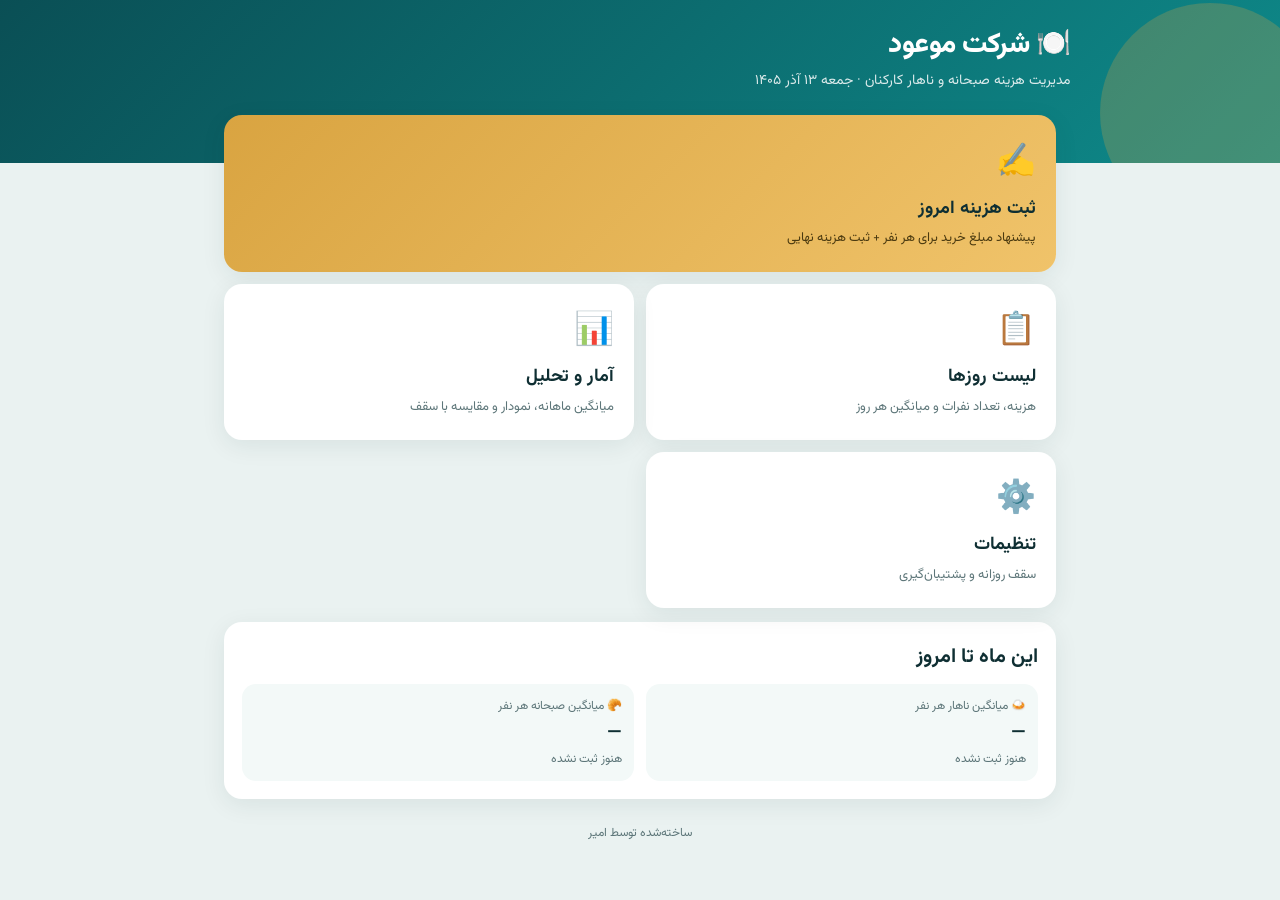
<file: index.html>
<!DOCTYPE html>
<html lang="fa" dir="rtl">
<head>
<meta charset="utf-8">
<meta name="viewport" content="width=device-width, initial-scale=1">
<title>موعود | مدیریت هزینه غذا</title>
<link rel="preconnect" href="https://fonts.googleapis.com">
<link href="https://fonts.googleapis.com/css2?family=Vazirmatn:wght@400;500;700;800&display=swap" rel="stylesheet">
<style>
:root{--ink:#0f2f33;--bg:#eaf2f1;--card:#fff;--tq:#0e8a8a;--tq2:#0a6a6e;--gold:#d9a441;--ok:#1f8a5b;--bad:#c4473a;--mut:#5d7679;--line:#d5e3e1}
*{box-sizing:border-box;margin:0}
body{font-family:Vazirmatn,Tahoma,sans-serif;background:var(--bg);color:var(--ink);min-height:100vh;line-height:1.7}
.top{background:linear-gradient(135deg,#0a4f55,#0e8a8a);color:#fff;padding:22px 18px 70px;position:relative;overflow:hidden}
.top:after{content:"";position:absolute;inset:auto -40px -60px auto;width:220px;height:220px;border-radius:50%;background:rgba(217,164,65,.25)}
.top h1{font-size:28px;font-weight:800;letter-spacing:-.5px}
.top p{opacity:.85;font-size:14px}
.wrap{max-width:860px;margin:-48px auto 30px;padding:0 14px;position:relative}
.card{background:var(--card);border-radius:18px;padding:18px;box-shadow:0 6px 24px rgba(15,47,51,.08);margin-bottom:14px}
.grid{display:grid;grid-template-columns:1fr 1fr;gap:12px}
@media(max-width:560px){.grid.g2m{grid-template-columns:1fr}}
.big{border:0;font:inherit;text-align:right;cursor:pointer;background:var(--card);border-radius:18px;padding:20px;box-shadow:0 6px 24px rgba(15,47,51,.08);transition:transform .2s,box-shadow .2s;color:var(--ink)}
.big:hover{transform:translateY(-3px);box-shadow:0 12px 28px rgba(14,138,138,.22)}
.big .e{font-size:32px}.big b{display:block;font-size:18px;margin-top:4px}.big span{color:var(--mut);font-size:13px}
.big.main{background:linear-gradient(135deg,var(--gold),#f0c36a);grid-column:1/-1}
.big.main span{color:#4b3a10}
button.b{font:inherit;border:0;border-radius:12px;padding:10px 18px;cursor:pointer;background:var(--tq);color:#fff;font-weight:700;transition:.2s}
button.b:hover{background:var(--tq2)}button.b.g{background:#e3eeed;color:var(--ink)}button.b.r{background:#f7dedb;color:var(--bad)}
button.b.sm{padding:4px 10px;font-size:12px}
h2{font-size:20px;margin-bottom:10px}h3{font-size:15px;margin:14px 0 8px}
label{display:block;font-size:13px;color:var(--mut);margin:10px 0 4px}
input,select{font:inherit;width:100%;padding:11px 12px;border:1.5px solid var(--line);border-radius:12px;background:#fafdfc;color:var(--ink)}
input:focus,select:focus,button:focus-visible{outline:3px solid rgba(14,138,138,.35);border-color:var(--tq)}
.row{display:flex;gap:8px}.row>*{flex:1}
.seg{display:flex;background:#e3eeed;border-radius:14px;padding:4px;gap:4px}
.seg button{flex:1;border:0;font:inherit;padding:9px;border-radius:11px;background:transparent;cursor:pointer;color:var(--mut);font-weight:700;transition:.2s}
.seg button.on{background:#fff;color:var(--tq2);box-shadow:0 2px 8px rgba(0,0,0,.1)}
.hint{font-size:12px;color:var(--mut)}
.sug{background:linear-gradient(135deg,#0a4f55,#0e8a8a);color:#fff;border-radius:16px;padding:16px;margin-top:12px;animation:pop .35s}
.sug .n{font-size:30px;font-weight:800;color:#ffd88a}
@keyframes pop{from{transform:scale(.96);opacity:0}to{transform:none;opacity:1}}
.stat{background:#f3f9f8;border-radius:14px;padding:12px}.stat small{color:var(--mut);display:block;font-size:12px}.stat b{font-size:19px}
.ok{color:var(--ok)}.bad{color:var(--bad)}
.badge{display:inline-block;padding:1px 9px;border-radius:20px;font-size:12px;font-weight:700}
.badge.ok{background:#dcf3e8}.badge.bad{background:#f9e1de}
table{width:100%;border-collapse:collapse;font-size:14px}
th{font-size:12px;color:var(--mut);font-weight:500;text-align:right;padding:6px}
td{padding:10px 6px;border-top:1px solid var(--line)}
.scroll{overflow-x:auto}
.chart{display:flex;align-items:flex-end;gap:4px;height:170px;position:relative;padding-top:6px;border-bottom:1px solid var(--line)}
.chart .c{flex:1;border-radius:6px 6px 0 0;min-width:8px;position:relative;transition:height .6s}
.chart .c.ok{background:var(--tq)}.chart .c.bad{background:var(--bad)}
.chart .c i{position:absolute;bottom:-20px;left:50%;transform:translateX(-50%);font-size:10px;font-style:normal;color:var(--mut)}
.cap{position:absolute;right:0;left:0;border-top:2px dashed var(--gold)}
.bar{height:10px;background:#e3eeed;border-radius:8px;overflow:hidden}.bar i{display:block;height:100%;border-radius:8px;transition:width .6s}
.toast{position:fixed;bottom:22px;left:50%;transform:translateX(-50%);background:var(--ink);color:#fff;padding:12px 22px;border-radius:14px;z-index:9;animation:pop .3s}
.foot{text-align:center;color:var(--mut);font-size:12px;padding:10px 0 24px}
.back{margin-bottom:12px}
@media(prefers-reduced-motion:reduce){*{animation:none!important;transition:none!important}}
</style>
</head>
<body>
<div class="top"><div style="max-width:860px;margin:auto"><h1>🍽️ شرکت موعود</h1><p>مدیریت هزینه صبحانه و ناهار کارکنان · <span id="today"></span></p></div></div>
<div class="wrap"><div id="app"></div><div class="foot">ساخته‌شده توسط امیر</div></div>
<script>
const $=s=>document.querySelector(s),FA='۰۱۲۳۴۵۶۷۸۹';
const fa=n=>String(n).replace(/\d/g,d=>FA[d]);
const num=s=>+String(s).replace(/[۰-۹]/g,d=>FA.indexOf(d)).replace(/[٠-٩]/g,d=>d.charCodeAt(0)-1632).replace(/[^\d.]/g,'')||0;
const money=n=>fa(Math.round(n).toLocaleString('en-US')).replace(/,/g,'٬');
const MON=['فروردین','اردیبهشت','خرداد','تیر','مرداد','شهریور','مهر','آبان','آذر','دی','بهمن','اسفند'];
const DAY=['شنبه','یکشنبه','دوشنبه','سه‌شنبه','چهارشنبه','پنجشنبه','جمعه'];
const T={lunch:'ناهار',breakfast:'صبحانه'},IC={lunch:'🍛',breakfast:'🥐'},MAXWD={lunch:4,breakfast:5};
const PF=new Intl.DateTimeFormat('en-US-u-ca-persian',{year:'numeric',month:'numeric',day:'numeric',timeZone:'UTC'});
const dt=k=>new Date(k+'T12:00:00Z'),iso=d=>d.toISOString().slice(0,10),DMS=864e5;
function jal(d){const p={};PF.formatToParts(d).forEach(x=>p[x.type]=x.value);return{y:+p.year,m:+p.month,d:+p.day}}
const wd=d=>(d.getUTCDay()+1)%7;
function j2g(y,m,d){let t=Date.UTC(y+621,2,21,12)+((m<=6?(m-1)*31:186+(m-7)*30)+d-1)*DMS;
 for(let i=0;i<12;i++){const c=jal(new Date(t)),a=y*1e4+m*100+d,b=c.y*1e4+c.m*100+c.d;if(a==b)return new Date(t);t+=(a>b?1:-1)*DMS}return null}
const fmt=k=>{const d=dt(k),j=jal(d);return DAY[wd(d)]+' '+fa(j.d)+' '+MON[j.m-1]+' '+fa(j.y)};
const now=new Date(),todayK=iso(new Date(Date.UTC(now.getFullYear(),now.getMonth(),now.getDate(),12)));
$('#today').textContent=fmt(todayK);
const wkStart=k=>iso(new Date(dt(k).getTime()-wd(dt(k))*DMS));

let DB={cap:{lunch:280000,breakfast:100000},e:{}};
try{const s=localStorage.getItem('movood_v1');if(s)DB=Object.assign(DB,JSON.parse(s))}catch(e){}
const save=()=>{try{localStorage.setItem('movood_v1',JSON.stringify(DB))}catch(e){toast('ذخیره‌سازی مرورگر در دسترس نیست')}};
function toast(m){const t=document.createElement('div');t.className='toast';t.textContent=m;document.body.appendChild(t);setTimeout(()=>t.remove(),2600)}

const ents=(ty,f)=>Object.keys(DB.e).sort().filter(k=>DB.e[k][ty]&&(!f||f(k,jal(dt(k))))).map(k=>({k,...DB.e[k][ty]}));
function agg(l,cap){const S=l.reduce((a,x)=>a+x.t,0),P=l.reduce((a,x)=>a+x.n,0),avg=P?S/P:0;
 const av=l.map(x=>x.t/x.n);return{S,P,avg,days:l.length,diff:P*cap-S,max:l.length?l.reduce((a,x)=>x.t/x.n>a.t/a.n?x:a):null,min:l.length?l.reduce((a,x)=>x.t/x.n<a.t/a.n?x:a):null,pn:l.length?P/l.length:0}}
const cls=(v,c)=>v<=c?'ok':'bad';

let S={y:jal(dt(todayK)).y,m:jal(dt(todayK)).m,d:jal(dt(todayK)).d,type:'lunch',tab:'lunch',sm:jal(dt(todayK)).m,sy:jal(dt(todayK)).y};
function go(v,x){S.view=v;if(x)Object.assign(S,x);render();scrollTo({top:0,behavior:'smooth'})}
const back='<button class="b g back" onclick="go(\'home\')">← بازگشت</button>';
function render(){const v=S.view||'home';$('#app').innerHTML=({home,entry,list,stats,settings})[v]()||'';if(v=='entry')upd()}

function home(){
 const mo=(ty)=>agg(ents(ty,(k,j)=>j.y==S.sy&&j.m==jal(dt(todayK)).m),DB.cap[ty]);
 const L=mo('lunch'),B=mo('breakfast');
 return `<div class="grid">
 <button class="big main" onclick="go('entry')"><div class="e">✍️</div><b>ثبت هزینه امروز</b><span>پیشنهاد مبلغ خرید برای هر نفر + ثبت هزینه نهایی</span></button>
 <button class="big" onclick="go('list')"><div class="e">📋</div><b>لیست روزها</b><span>هزینه، تعداد نفرات و میانگین هر روز</span></button>
 <button class="big" onclick="go('stats')"><div class="e">📊</div><b>آمار و تحلیل</b><span>میانگین ماهانه، نمودار و مقایسه با سقف</span></button>
 <button class="big" onclick="go('settings')"><div class="e">⚙️</div><b>تنظیمات</b><span>سقف روزانه و پشتیبان‌گیری</span></button>
 </div>
 <div class="card" style="margin-top:14px"><h2>این ماه تا امروز</h2><div class="grid">
 ${[['lunch',L],['breakfast',B]].map(([t,a])=>`<div class="stat"><small>${IC[t]} میانگین ${T[t]} هر نفر</small>${a.days?`<b class="${cls(a.avg,DB.cap[t])}">${money(a.avg)} تومان</b><small>سقف: ${money(DB.cap[t])}</small>`:'<b>—</b><small>هنوز ثبت نشده</small>'}</div>`).join('')}
 </div></div>`}

function dayCount(){return 31}
function entry(){
 const ys=[];for(let y=S.y-2;y<=S.y+2;y++)ys.push(y);
 const o=(a,sel,f)=>a.map(x=>`<option value="${x}" ${x==sel?'selected':''}>${f?f(x):fa(x)}</option>`).join('');
 return back+`<div class="card"><h2>ثبت هزینه</h2>
 <label>۱. تاریخ</label>
 <div class="row"><select onchange="S.d=+this.value;upd()">${o([...Array(31).keys()].map(i=>i+1),S.d)}</select>
 <select onchange="S.m=+this.value;upd()">${o([...Array(12).keys()].map(i=>i+1),S.m,x=>MON[x-1])}</select>
 <select onchange="S.y=+this.value;upd()">${o(ys,S.y)}</select></div>
 <div id="dn" class="hint" style="margin-top:6px"></div>
 <label>۲. وعده غذایی</label>
 <div class="seg" id="seg"><button data-t="lunch" onclick="S.type='lunch';upd()">🍛 ناهار</button><button data-t="breakfast" onclick="S.type='breakfast';upd()">🥐 صبحانه</button></div>
 <label>۳. تعداد نفراتی که امروز غذایشان خریداری می‌شود</label>
 <input id="n" inputmode="numeric" placeholder="مثلاً ۷" value="${S.n||''}" oninput="S.n=num(this.value);upd(1)">
 <div id="sug"></div>
 <label>۴. هزینه کل واقعی (تومان) — بعد از خرید وارد کنید</label>
 <input id="t" inputmode="numeric" placeholder="مثلاً ۲٬۰۰۰٬۰۰۰" value="${S.t||''}" oninput="S.t=num(this.value);upd(1)">
 <div id="tw" class="hint"></div>
 <div style="margin-top:14px"><button class="b" onclick="saveEntry()">ذخیره هزینه</button></div>
 <div id="res"></div></div>`}
function curKey(){const g=j2g(S.y,S.m,S.d);return g&&jal(g).d==S.d&&jal(g).m==S.m?iso(g):null}
function upd(soft){
 const k=curKey(),ty=S.type;
 document.querySelectorAll('#seg button').forEach(b=>b.classList.toggle('on',b.dataset.t==ty));
 if(!k){$('#dn').innerHTML='<span class="bad">این تاریخ وجود ندارد.</span>';$('#sug').innerHTML='';return}
 const w=wd(dt(k));$('#dn').innerHTML=`📅 ${fmt(k)}`+(w>MAXWD[ty]?` — <span class="bad">برای ${T[ty]} این روز تعطیل است</span>`:'');
 if(!soft){const ex=DB.e[k]&&DB.e[k][ty];S.n=ex?ex.n:S.n;S.t=ex?ex.t:S.t;if(ex){$('#n').value=fa(ex.n);$('#t').value=money(ex.t)}}
 const cap=DB.cap[ty],ws=wkStart(k);
 const prev=ents(ty,kk=>kk<k&&wkStart(kk)==ws);const a=agg(prev,cap),n=S.n||0;
 let h='';
 if(prev.length)h+=`<div class="hint" style="margin-top:8px">روزهای قبلیِ این هفته: ${prev.map(p=>`${DAY[wd(dt(p.k))]} (${money(p.t/p.n)})`).join('، ')} — میانگین هفته تا الان: <b class="${cls(a.avg,cap)}">${money(a.avg)}</b></div>`;
 if(n>0){let x=(cap*(a.P+n)-a.S)/n;const neg=x<0;if(neg)x=0;
  h+=`<div class="sug"><div>پیشنهاد برای ${T[ty]} امروز</div><div class="n">${money(x)} تومان برای هر نفر</div>
  <div>جمع کل خرید: ${money(x*n)} تومان برای ${fa(n)} نفر</div>
  <div style="font-size:13px;opacity:.85;margin-top:6px">${prev.length?(neg?'⚠️ هفته بیش از سقف خرج شده؛ حتی با خرید صفر هم میانگین به سقف نمی‌رسد.':'با این مبلغ، میانگین هفتگی هر نفر دقیقاً روی سقف '+money(cap)+' تومان می‌نشیند.'):'هنوز روز قبلی در این هفته ثبت نشده؛ همان سقف روزانه پیشنهاد می‌شود.'}</div></div>`}
 $('#sug').innerHTML=h;
 $('#tw').textContent=S.t?money(S.t)+' تومان'+(n?` — هر نفر ${money(S.t/n)} تومان`:''):'';
}
function saveEntry(){const k=curKey(),ty=S.type;
 if(!k)return toast('تاریخ معتبر نیست');
 if(wd(dt(k))>MAXWD[ty])return toast('برای '+T[ty]+' این روز تعطیل است');
 if(!(S.n>0&&S.t>0))return toast('تعداد نفرات و هزینه را وارد کنید');
 (DB.e[k]=DB.e[k]||{})[ty]={t:S.t,n:S.n};save();
 const cap=DB.cap[ty],ws=wkStart(k),a=agg(ents(ty,kk=>wkStart(kk)==ws),cap),d=S.t/S.n;
 $('#res').innerHTML=`<div class="card" style="background:#f3f9f8;margin-top:14px;animation:pop .35s"><b>✅ ذخیره شد</b>
 <p>میانگین امروز هر نفر: <b class="${cls(d,cap)}">${money(d)}</b> تومان (سقف ${money(cap)})</p>
 <p>میانگین این هفته تا امروز: <b class="${cls(a.avg,cap)}">${money(a.avg)}</b> تومان — ${a.diff>=0?`<span class="ok">${money(a.diff)} تومان زیر بودجه</span>`:`<span class="bad">${money(-a.diff)} تومان بالاتر از بودجه</span>`}</p></div>`;toast('هزینه ثبت شد ✅')}

function list(){const ty=S.tab,cap=DB.cap[ty],l=ents(ty).reverse();
 return back+`<div class="card"><h2>لیست روزها</h2><div class="seg"><button class="${ty=='lunch'?'on':''}" onclick="go('list',{tab:'lunch'})">🍛 ناهار</button><button class="${ty=='breakfast'?'on':''}" onclick="go('list',{tab:'breakfast'})">🥐 صبحانه</button></div>
 ${l.length?`<div class="scroll"><table><tr><th>روز و تاریخ</th><th>هزینه کل</th><th>نفرات</th><th>میانگین هر نفر</th><th></th></tr>
 ${l.map(x=>{const a=x.t/x.n;return `<tr><td>${fmt(x.k)}</td><td>${money(x.t)}</td><td>${fa(x.n)}</td><td><span class="badge ${cls(a,cap)}">${money(a)}</span></td>
 <td style="white-space:nowrap"><button class="b g sm" onclick="editE('${x.k}')">ویرایش</button> <button class="b r sm" onclick="delE('${x.k}')">حذف</button></td></tr>`}).join('')}</table></div>
 <p class="hint" style="margin-top:8px">سبز: کمتر یا برابر سقف (${money(cap)} تومان) · قرمز: بیشتر از سقف</p>`:'<p class="hint" style="margin-top:14px">هنوز چیزی ثبت نشده. از صفحه اصلی «ثبت هزینه امروز» را بزنید.</p>'}</div>`}
function editE(k){const j=jal(dt(k));go('entry',{y:j.y,m:j.m,d:j.d,type:S.tab,n:0,t:0})}
function delE(k){if(!confirm('این روز حذف شود؟'))return;delete DB.e[k][S.tab];if(!Object.keys(DB.e[k]).length)delete DB.e[k];save();render()}

function stats(){const ty=S.tab,cap=DB.cap[ty];
 const l=ents(ty,(k,j)=>j.y==S.sy&&j.m==S.sm),a=agg(l,cap);
 const lb=agg(ents('breakfast',(k,j)=>j.y==S.sy&&j.m==S.sm),DB.cap.breakfast),ll=agg(ents('lunch',(k,j)=>j.y==S.sy&&j.m==S.sm),DB.cap.lunch);
 const opt=(arr,s,f)=>arr.map(x=>`<option value="${x}" ${x==s?'selected':''}>${f?f(x):fa(x)}</option>`).join('');
 let body='<p class="hint" style="margin-top:14px">برای این ماه داده‌ای ثبت نشده است.</p>';
 if(a.days){
  const mx=Math.max(cap,...l.map(x=>x.t/x.n))*1.1;
  const byW=DAY.slice(0,6).map((n,i)=>({n,a:agg(l.filter(x=>wd(dt(x.k))==i),cap)})).filter(x=>x.a.days);
  const wk={};l.forEach(x=>(wk[wkStart(x.k)]=wk[wkStart(x.k)]||[]).push(x));
  const both=ll.P+lb.P?(ll.S+lb.S)/Math.max(1,Math.max(ll.days,lb.days)):0;
  body=`<div class="grid g2m" style="margin-top:14px">
  <div class="stat"><small>میانگین هر نفر (کل ماه)</small><b class="${cls(a.avg,cap)}">${money(a.avg)} تومان</b></div>
  <div class="stat"><small>${a.avg<=cap?'نسبت به سقف: کمتر':'نسبت به سقف: بیشتر'}</small><b class="${cls(a.avg,cap)}">${fa(Math.abs((a.avg/cap-1)*100).toFixed(1))}٪ ${a.avg<=cap?'کمتر':'بیشتر'}</b></div>
  <div class="stat"><small>جمع کل هزینه ماه</small><b>${money(a.S)} تومان</b></div>
  <div class="stat"><small>${a.diff>=0?'صرفه‌جویی نسبت به بودجه':'اضافه‌خرج نسبت به بودجه'}</small><b class="${a.diff>=0?'ok':'bad'}">${money(Math.abs(a.diff))} تومان</b></div>
  <div class="stat"><small>تعداد روزهای ثبت‌شده</small><b>${fa(a.days)} روز</b></div>
  <div class="stat"><small>میانگین نفرات هر روز</small><b>${fa(a.pn.toFixed(1))} نفر</b></div>
  <div class="stat"><small>گران‌ترین روز (هر نفر)</small><b>${fmt(a.max.k)}</b><small>${money(a.max.t/a.max.n)} تومان</small></div>
  <div class="stat"><small>ارزان‌ترین روز (هر نفر)</small><b>${fmt(a.min.k)}</b><small>${money(a.min.t/a.min.n)} تومان</small></div>
  <div class="stat"><small>هزینه کل ماه برای هر نفر (مجموع ${T[ty]})</small><b>${money(a.S/(a.P/a.days))} تومان</b><small>به ازای یک کارمند حاضر در همه روزها</small></div>
  <div class="stat"><small>روزهای بالاتر از سقف</small><b class="${l.some(x=>x.t/x.n>cap)?'bad':'ok'}">${fa(l.filter(x=>x.t/x.n>cap).length)} از ${fa(a.days)} روز</b></div></div>
  <h3>میانگین هر نفر در روزهای ماه <span class="hint">(خط طلایی = سقف)</span></h3>
  <div class="chart" style="margin-bottom:26px">${l.map(x=>{const v=x.t/x.n;return `<div class="c ${cls(v,cap)}" style="height:${v/mx*100}%" title="${fmt(x.k)}: ${money(v)}"><i>${fa(jal(dt(x.k)).d)}</i></div>`}).join('')}<div class="cap" style="bottom:${cap/mx*100}%"></div></div>
  <h3>میانگین بر اساس روز هفته</h3>${byW.map(x=>`<div style="margin:8px 0"><div style="display:flex;justify-content:space-between;font-size:13px"><span>${x.n}</span><span>${money(x.a.avg)} تومان</span></div><div class="bar"><i style="width:${Math.min(100,x.a.avg/mx*100)}%;background:${x.a.avg<=cap?'var(--tq)':'var(--bad)'}"></i></div></div>`).join('')}
  <h3>میانگین هفتگی</h3><div class="scroll"><table><tr><th>هفته‌ی شروع</th><th>روزها</th><th>میانگین هر نفر</th><th>وضعیت</th></tr>
  ${Object.keys(wk).sort().map(k=>{const w=agg(wk[k],cap);return `<tr><td>${fmt(k)}</td><td>${fa(w.days)}</td><td>${money(w.avg)}</td><td><span class="badge ${cls(w.avg,cap)}">${w.avg<=cap?'در سقف':'بالاتر از سقف'}</span></td></tr>`}).join('')}</table></div>`}
 return back+`<div class="card"><h2>آمار و تحلیل</h2><div class="seg"><button class="${ty=='lunch'?'on':''}" onclick="go('stats',{tab:'lunch'})">🍛 ناهار</button><button class="${ty=='breakfast'?'on':''}" onclick="go('stats',{tab:'breakfast'})">🥐 صبحانه</button></div>
 <div class="row" style="margin-top:12px"><select onchange="S.sm=+this.value;render()">${opt([...Array(12).keys()].map(i=>i+1),S.sm,x=>MON[x-1])}</select><select onchange="S.sy=+this.value;render()">${opt([S.sy-2,S.sy-1,S.sy,S.sy+1].filter((v,i,a)=>a.indexOf(v)==i),S.sy)}</select></div>
 ${body}</div>`}

function settings(){return back+`<div class="card"><h2>تنظیمات</h2>
 <label>سقف روزانه ناهار برای هر نفر (تومان)</label><input id="cl" inputmode="numeric" value="${money(DB.cap.lunch)}">
 <label>سقف روزانه صبحانه برای هر نفر (تومان)</label><input id="cb" inputmode="numeric" value="${money(DB.cap.breakfast)}">
 <div style="margin-top:14px"><button class="b" onclick="saveCap()">ذخیره سقف‌ها</button></div></div>
 <div class="card"><h2>پشتیبان‌گیری</h2><p class="hint">اطلاعات روی همین مرورگر ذخیره می‌شود. برای انتقال به دستگاه دیگر یا ایمنی، پشتیبان بگیرید.</p>
 <div class="row" style="margin-top:10px"><button class="b" onclick="exp()">دانلود پشتیبان</button><button class="b g" onclick="$('#imp').click()">بازیابی از فایل</button></div>
 <input type="file" id="imp" accept=".json" hidden onchange="imp(this.files[0])">
 <div style="margin-top:14px"><button class="b r" onclick="if(confirm('همه اطلاعات پاک شود؟')){DB.e={};save();toast('پاک شد')}">پاک کردن همه اطلاعات</button></div></div>`}
function saveCap(){const l=num($('#cl').value),b=num($('#cb').value);if(!l||!b)return toast('مبلغ معتبر وارد کنید');DB.cap={lunch:l,breakfast:b};save();toast('تنظیمات ذخیره شد ✅')}
function exp(){const a=document.createElement('a');a.href=URL.createObjectURL(new Blob([JSON.stringify(DB)],{type:'application/json'}));a.download='movood-backup-'+todayK+'.json';a.click()}
function imp(f){if(!f)return;const r=new FileReader();r.onload=()=>{try{const d=JSON.parse(r.result);if(!d.e||!d.cap)throw 0;DB=d;save();toast('بازیابی شد ✅');go('home')}catch(e){toast('فایل معتبر نیست')}};r.readAsText(f)}
go('home');
</script>
</body>
</html>
</file>
